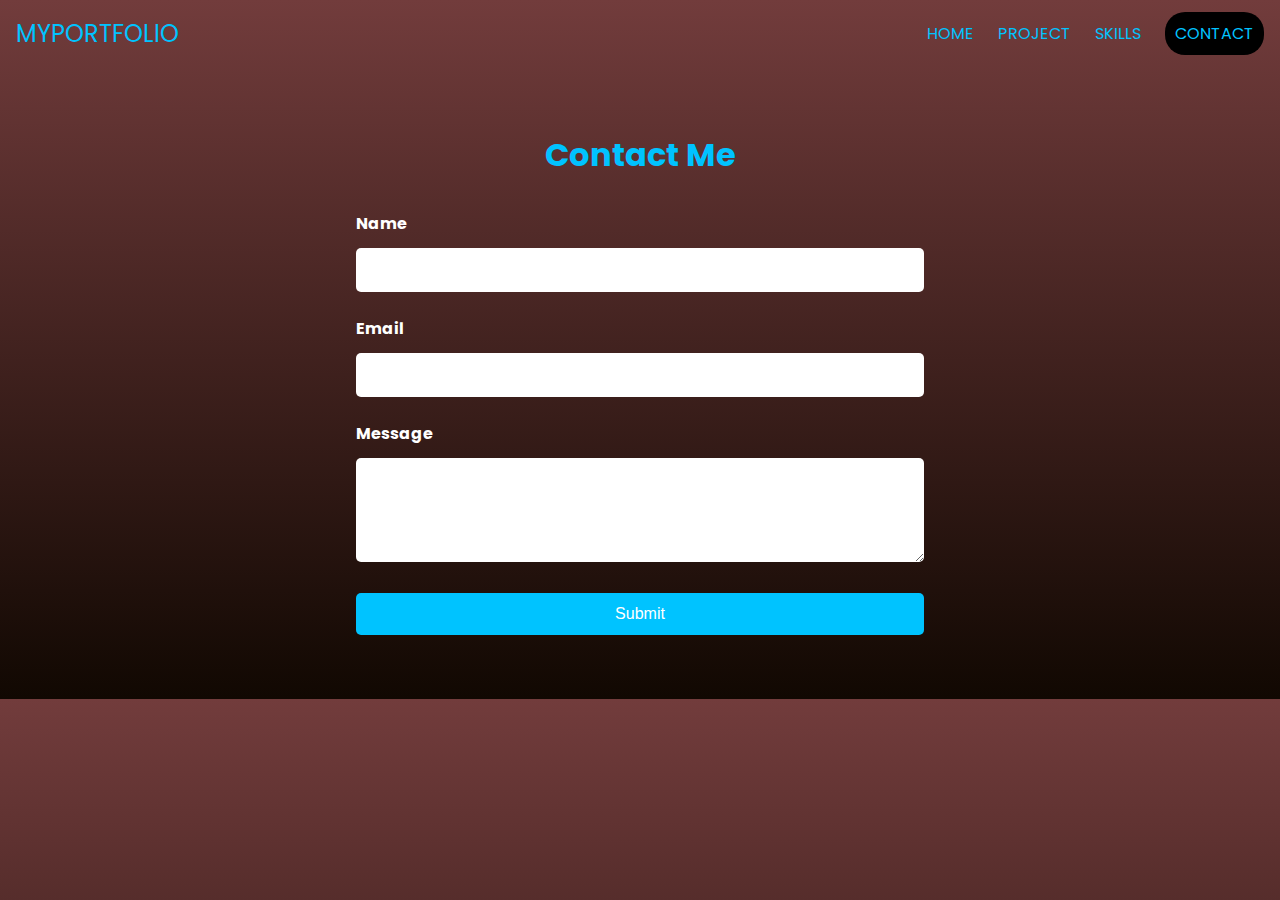
<file: Contact/index.html>
<!DOCTYPE html>
<html lang="en">

<head>
    <meta charset="UTF-8">
    <meta name="viewport" content="width=device-width, initial-scale=1.0">
    <title>Portfolio - Kyle Montefalco</title>
    <link rel="stylesheet" href="style.css">
</head>

<body>
    <header>
        <nav>
            <a href="../Home/index.html" class="logo">MYPORTFOLIO</a>
            <ul class="nav-links">
                <li><a href="../Home/index.html">HOME</a></li>
                <li><a href="../Projects/index.html">PROJECT</a></li>
                <li><a href="../Skills/index.html">SKILLS</a></li>
                <li><a class="active" href="#contact">CONTACT</a></li>
            </ul>
        </nav>
    </header>
    <section id="contact" class="contact-section">
        <div class="container">
            <h2>Contact Me</h2>
            <form action="mailto:renzledesma76@gmail.com" method="POST" enctype="text/plain">
                <div class="form-group">
                    <label for="name">Name</label>
                    <input type="text" id="name" name="name" required>
                </div>
                <div class="form-group">
                    <label for="email">Email</label>
                    <input type="email" id="email" name="email" required>
                </div>
                <div class="form-group">
                    <label for="message">Message</label>
                    <textarea id="message" name="message" rows="4" required></textarea>
                </div>
                <button type="submit">Submit</button>
            </form>
        </div>
    </section>

</body>

</html>
</file>
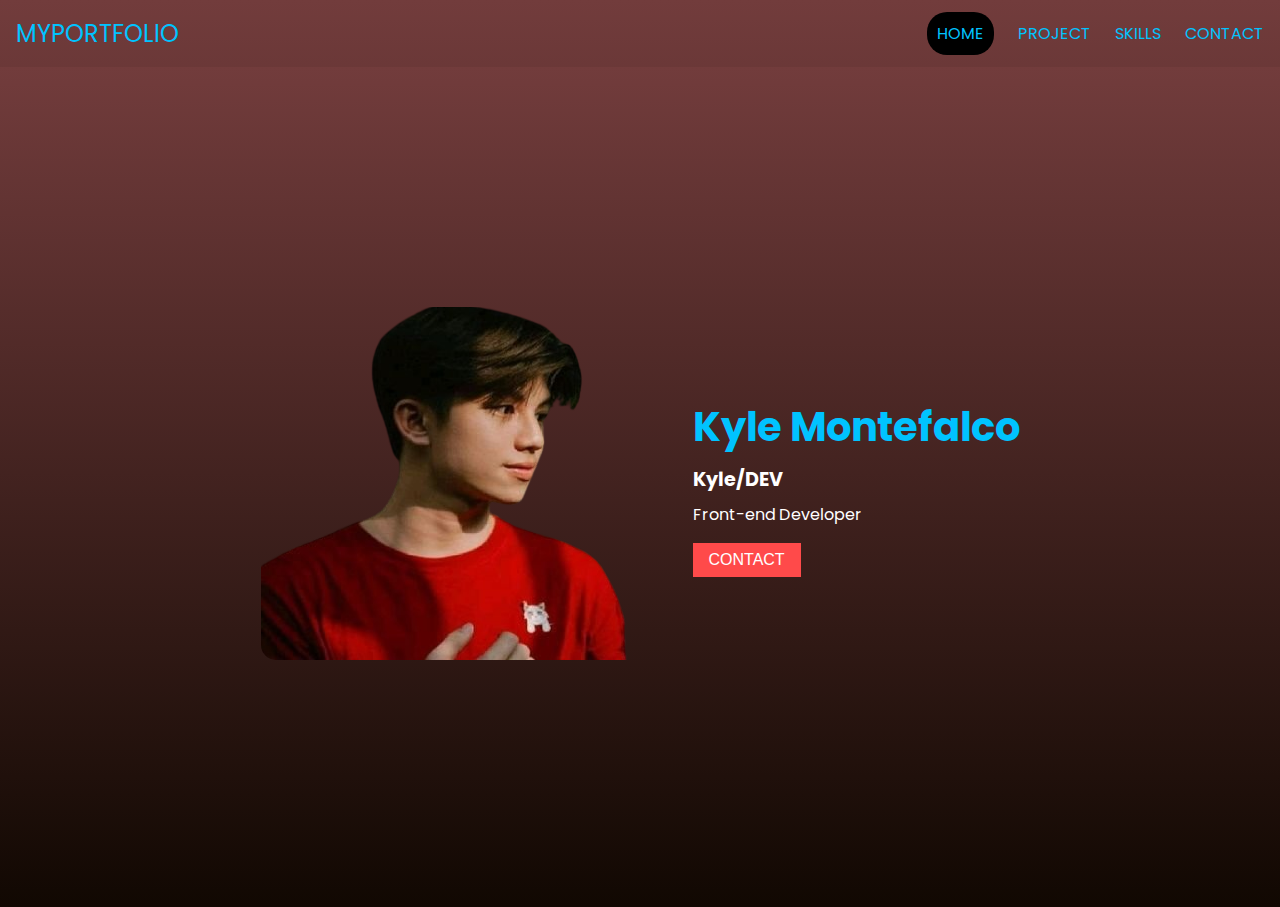
<file: Home/index.html>
<!DOCTYPE html>
<html lang="en">
<head>
    <meta charset="UTF-8">
    <meta name="viewport" content="width=device-width, initial-scale=1.0">
    <title>Portfolio - Kyle Montefalco</title>
    <link rel="stylesheet" href="style.css">
</head>
<body>
    <header>
        <nav>
            <a href="#" class="logo">MYPORTFOLIO</a>
            <ul class="nav-links">
                <li><a class="active" href="#home">HOME</a></li>
                <li><a href="../Projects/index.html">PROJECT</a></li>
                <li><a href="../Skills/index.html">SKILLS</a></li>
                <li><a href="../Contact/index.html">CONTACT</a></li>
            </ul>
        </nav>
    </header>
    <section class="hero">
        <div class="profile-image">
            <img src="../assets/profile.png" alt="Kyle Montefalco">
        </div>
        <div class="profile-info">
            <h1>Kyle Montefalco</h1>
            <h2>Kyle/DEV</h2>
            <p>Front-end Developer</p>
            <a href="../Contact/index.html"><button>CONTACT</button></a>
        </div>
    </section>
</body>
</html>
</file>
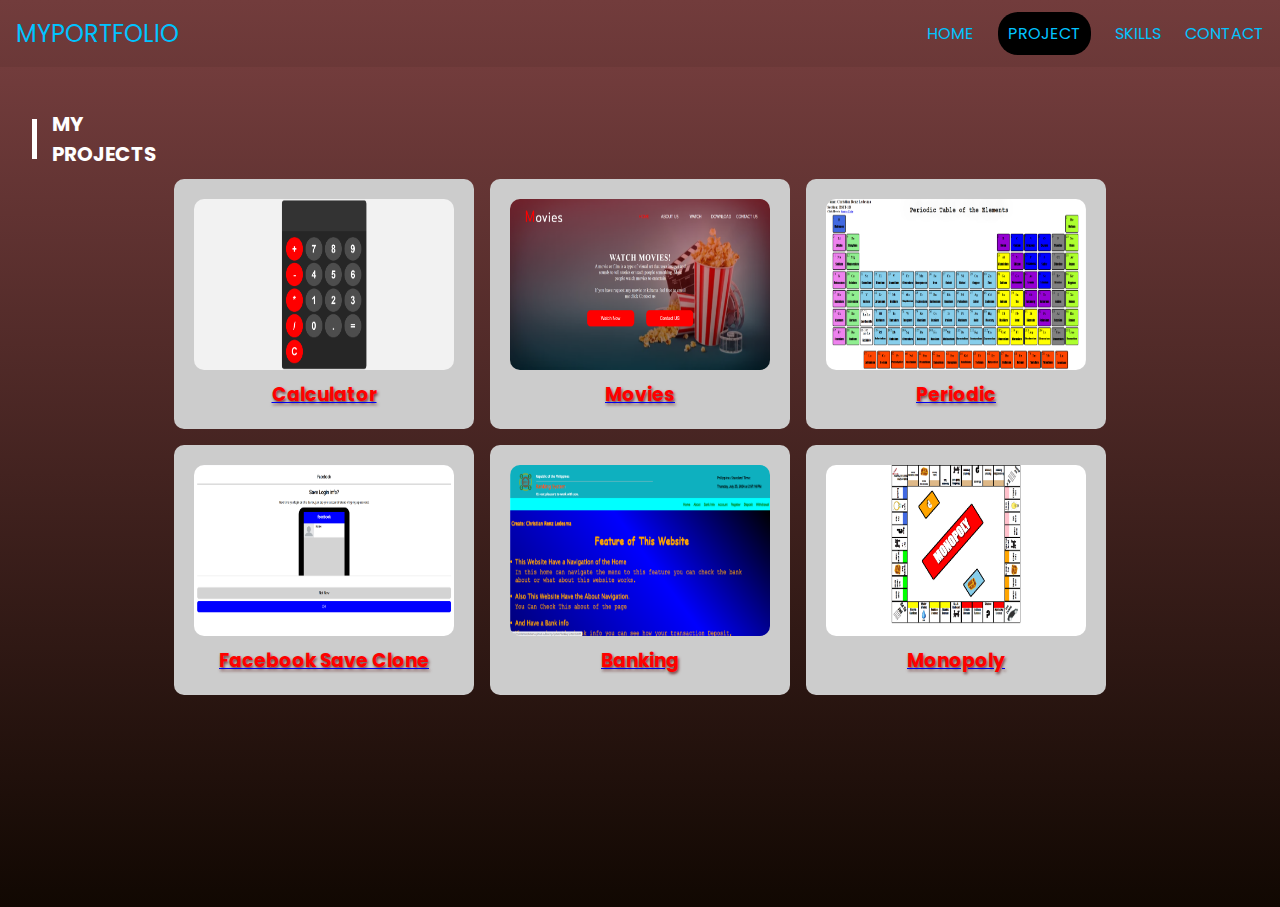
<file: Projects/index.html>
<!DOCTYPE html>
<html lang="en">

<head>
    <meta charset="UTF-8">
    <meta name="viewport" content="width=device-width, initial-scale=1.0">
    <title>Portfolio - Kyle Montefalco</title>
    <link rel="stylesheet" href="style.css">
</head>

<body>
    <header>
        <nav>
            <a href="../Home/index.html" class="logo">MYPORTFOLIO</a>
            <ul class="nav-links">
                <li><a href="../Home/index.html">HOME</a></li>
                <li><a class="active" href="#projects">PROJECT</a></li>
                <li><a href="../Skills/index.html">SKILLS</a></li>
                <li><a href="../Contact/index.html">CONTACT</a></li>
            </ul>
        </nav>
    </header>
    <section class="hero">
        <div class="title">
            <div class="style">
                <h1 class="projects">MY PROJECTS</h1>
            </div>
            <div class="project-flex">
                <a href="https://christianrenzledesma.github.io/Calculator/"><div class="project-item">
                    <img src="../assets/calc.png" alt="">
                    <div>
                        <h3 class="project-name">Calculator</h3>
                    </div>
                </div></a>
                <a href="https://christianrenzledesma.github.io/Movie-Site/"><div class="project-item">
                    <img src="../assets/movie.png" alt="">
                    <div>
                        <h3 class="project-name">Movies</h3>
                    </div>
                </div></a>
                <a href="https://christianrenzledesma.github.io/Periodic-table/Periodic.html"><div class="project-item">
                    <img src="../assets/periodic.png" alt="">
                    <div>
                        <h3 class="project-name">Periodic</h3>
                    </div>
                </div></a>
                <a href="https://christianrenzledesma.github.io/Facebook/facebook.html"><div class="project-item">
                    <img src="../assets/saveinfo.png" alt="">
                    <div>
                        <h3 class="project-name">Facebook Save Clone</h3>
                    </div>
                </div></a>
                <a href="https://christianrenzledesma.github.io/Banking-System/Banking%20System.html"><div class="project-item">
                    <img src="../assets/bank.png" alt="">
                    <div>
                        <h3 class="project-name">Banking</h3>
                    </div>
                </div></a>
                <a href="https://christianrenzledesma.github.io/Monopoly/"><div class="project-item">
                    <img src="../assets/mono.png" alt="">
                    <div>
                        <h3 class="project-name">Monopoly</h3>
                    </div>
                </div></a>
            </div>
    </section>
</body>

</html>
</file>
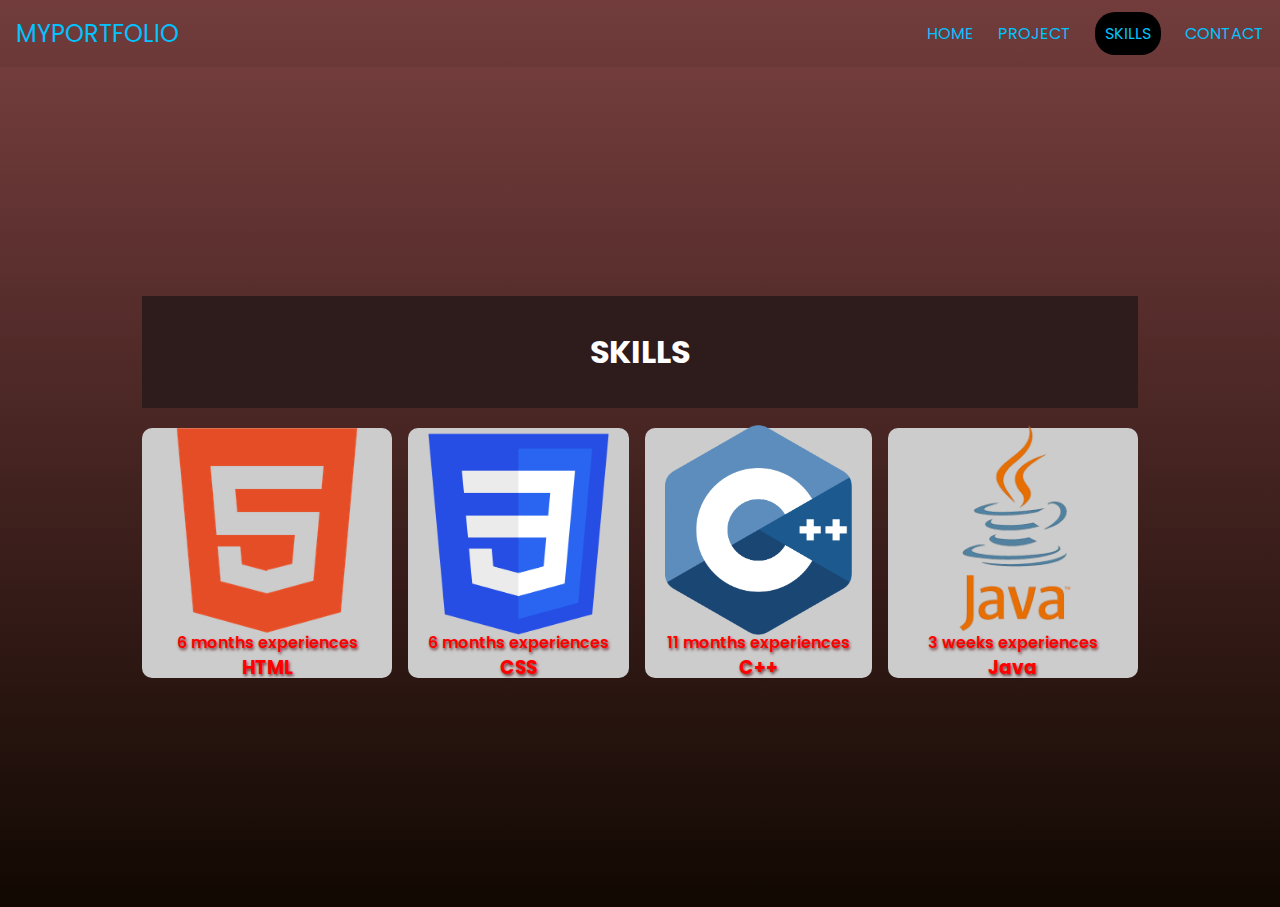
<file: Skills/index.html>
<!DOCTYPE html>
<html lang="en">

<head>
    <meta charset="UTF-8">
    <meta name="viewport" content="width=device-width, initial-scale=1.0">
    <title>Portfolio - Kyle Montefalco</title>
    <link rel="stylesheet" href="style.css">
</head>

<body>
    <header>
        <nav>
            <a href="../Home/index.html" class="logo">MYPORTFOLIO</a>
            <ul class="nav-links">
                <li><a href="../Home/index.html">HOME</a></li>
                <li><a href="../Projects/index.html">PROJECT</a></li>
                <li><a class="active" href="#skills">SKILLS</a></li>
                <li><a href="../Contact/index.html">CONTACT</a></li>
            </ul>
        </nav>
    </header>
    <section class="hero">
        <div class="title">
            <div class="style">
                <h1 class="skills">SKILLS</h1>
            </div>
            <div class="skill-flex">
                <div class="skill-item">
                    <img src="../assets/html.png" alt="">
                    <div>
                        <p class="paragraph-text">6 months experiences</p>
                        <h3 class="skill-name">HTML</h3>
                    </div>
                </div>
                <div class="skill-item">
                    <img src="../assets/css.png" alt="">
                    <div>
                        <p class="paragraph-text">6 months experiences</p>
                        <h3 class="skill-name">CSS</h3>
                    </div>
                </div>
                <div class="skill-item">
                    <img src="../assets/cpp.png" alt="">
                    <div>
                        <p class="paragraph-text">11 months experiences</p>
                        <h3 class="skill-name">C++</h3>
                    </div>
                </div>
                <div class="skill-item">
                    <img src="../assets/java.png" alt="">
                    <div>
                        <p class="paragraph-text">3 weeks experiences</p>
                        <h3 class="skill-name">Java</h3>
                    </div>
                </div>
            </div>
    </section>
</body>

</html>
</file>
<file: Contact/style.css>
@import url('https://fonts.googleapis.com/css2?family=Poppins:wght@100;200;300;400;500;600;700;800;900&display=swap');

* {
    margin: 0;
    padding: 0;
    box-sizing: border-box;
}

body {
    font-family: "Poppins", sans-serif;
    background: linear-gradient(to bottom, #723C3C, #110802);
    color: #fff;
}

header {
    padding: 1rem;
}

nav {
    display: flex;
    justify-content: space-between;
    align-items: center;
}

.logo {
    color: #00c3ff;
    font-size: 1.5rem;
    text-decoration: none;
}

.nav-links {
    list-style: none;
    display: flex;
}

.nav-links li {
    margin-left: 1.5rem;
}

.nav-links a {
    color: #00c3ff;
    text-decoration: none;
    transition: 0.3s;
}

.nav-links a:hover, .nav-links .active {
    background: black;
    border-radius: 20px;
    padding: 10px;
}

.hero {
    display: flex;
    align-items: center;
    justify-content: center;
    padding: 2rem;
    text-align: center;
    background: linear-gradient(to bottom, #723C3C, #110802);
    min-height: calc(100vh - 60px);
}

.contact-section {
    padding: 4rem 0;
}

.contact-section .container {
    max-width: 600px;
    margin: 0 auto;
    padding: 0 1rem;
}

.contact-section h2 {
    text-align: center;
    margin-bottom: 2rem;
    font-size: 2rem;
    color: #00c3ff;
}

.contact-section .form-group {
    margin-bottom: 1.5rem;
}

.contact-section label {
    display: block;
    margin-bottom: 0.5rem;
    font-weight: bold;
}

.contact-section input,
.contact-section textarea {
    width: 100%;
    padding: 0.75rem;
    border: none;
    border-radius: 5px;
    font-family: "Poppins", sans-serif;
    margin-top: 0.25rem;
}

.contact-section button {
    display: block;
    width: 100%;
    padding: 0.75rem;
    border: none;
    border-radius: 5px;
    background: #00c3ff;
    color: #fff;
    font-size: 1rem;
    cursor: pointer;
    transition: background 0.3s;
}

.contact-section button:hover {
    background: #009ec3;
}

@media (max-width: 768px) {
    .nav-links {
        display: none;
    }

    .hero {
        flex-direction: column;
    }

    .contact-section {
        padding: 2rem 0;
    }

    .contact-section .container {
        padding: 0 1rem;
    }
}
</file>
<file: Home/style.css>
@import url('https://fonts.googleapis.com/css2?family=Poppins:ital,wght@0,100;0,200;0,300;0,400;0,500;0,600;0,700;0,800;0,900;1,100;1,200;1,300;1,400;1,500;1,600;1,700;1,800;1,900&display=swap');
* {
    margin: 0;
    padding: 0;
    box-sizing: border-box;
}

body {
    font-family: "Poppins", sans-serif;
    background: linear-gradient(to bottom, #723C3C, #110802);
    color: #fff;
}

header {
    padding: 1rem;
}

nav {
    display: flex;
    justify-content: space-between;
    align-items: center;
}

.logo {
    color: #00c3ff;
    font-size: 1.5rem;
    text-decoration: none;
}

.nav-links {
    list-style: none;
    display: flex;
}

.nav-links li {
    margin-left: 1.5rem;
}

.nav-links a {
    color: #00c3ff;
    text-decoration: none;
    transition: .3s;
}

.nav-links a:hover{
    background: black;
    border-radius: 20px;
    padding: 10px;
}

.active {
    background: black;
    border-radius: 20px;
    padding: 10px;
}

.hero {
    display: flex;
    align-items: center;
    justify-content: center;
    padding: 2rem;
    text-align: center;
    background: linear-gradient(to bottom, #723C3C, #110802);
    min-height: calc(100vh - 60px); 
}

.profile-image img {
    border-radius: 15px;
    width: 400px;
    height: 353px;
}

.profile-info {
    margin-left: 2rem;
    text-align: left;
}

.profile-info h1 {
    font-size: 2.5rem;
    color: #00c3ff;
}

.profile-info h2 {
    font-size: 1.2rem;
    margin-top: 0.5rem;
}

.profile-info p {
    font-size: 1rem;
    margin-top: 0.5rem;
}

button {
    background-color: #ff4a4a;
    border: none;
    padding: 0.5rem 1rem;
    color: white;
    font-size: 1rem;
    cursor: pointer;
    margin-top: 1rem;
    transition: .3s ease-in-out;
}

button:hover {
    background-color: #723C3C;
}

@media (max-width: 768px) {
    .hero {
        flex-direction: column;
        text-align: center;
    }

    .profile-info {
        margin-left: 0;
        margin-top: 1rem;
    }

    .profile-image img {
        width: 200px;
        height: 235px;
    }

    .profile-info h1 {
        font-size: 1.8rem;
    }

    .profile-info h2 {
        font-size: 1rem;
    }

    .profile-info p {
        font-size: 0.9rem;
    }

    .nav-links{
        display: none;
    }
}
</file>
<file: Projects/style.css>
@import url('https://fonts.googleapis.com/css2?family=Poppins:wght@100;200;300;400;500;600;700;800;900&display=swap');

* {
    margin: 0;
    padding: 0;
    box-sizing: border-box;
}

body {
    font-family: "Poppins", sans-serif;
    background: linear-gradient(to bottom, #723C3C, #110802);
    color: #fff;
}

header {
    padding: 1rem;
}

nav {
    display: flex;
    justify-content: space-between;
    align-items: center;
}

.logo {
    color: #00c3ff;
    font-size: 1.5rem;
    text-decoration: none;
}

.nav-links {
    list-style: none;
    display: flex;
}

.nav-links li {
    margin-left: 1.5rem;
}

.nav-links a {
    color: #00c3ff;
    text-decoration: none;
    transition: 0.3s;
}

.nav-links a:hover, .nav-links .active {
    background: black;
    border-radius: 20px;
    padding: 10px;
}

.hero {
    padding: 2rem;
    text-align: center;
    background: linear-gradient(to bottom, #723C3C, #110802);
    min-height: calc(100vh - 60px);
}

.style{
    width: 5px;
    height: 40px;
    background: #fff;
}

.projects{
    top: -10px;
    position: relative;
}

.projects{
    font-size: 20px;
    margin: 20px;
}

.projects h2 {
    color: #00c3ff;
    margin-bottom: 1rem;
    position: relative;
    top: -20px;
}

.project-flex {
    display: flex;
    flex-wrap: wrap;
    justify-content: center;
    gap: 1rem;
    margin-top: 20px;
}

.project-item {
    background-color: #ccc;
    border-radius: 10px;
    padding: 20px;
    display: flex;
    flex-direction: column;
    justify-content: center;
    align-items: center;
    width: 300px;
    height: 250px;
}

.project-item img {
    width: 100%;
    height: 100%;
    border-radius: 10px;
}

.project-name {
    color: red;
    text-shadow: 1px 2px 3px #723C3C;
    margin-top: 10px;
}

@media (max-width: 768px) {
    .hero {
        flex-direction: column;
    }


    .nav-links {
        display: none;
    }

    .projects h2 {
        font-size: 1.5rem;
    }

    .project-item {
        width: 80%;
        height: auto;
        padding: 10px;
    }
}
</file>
<file: Skills/style.css>
@import url('https://fonts.googleapis.com/css2?family=Poppins:wght@100;200;300;400;500;600;700;800;900&display=swap');

* {
    margin: 0;
    padding: 0;
    box-sizing: border-box;
}

body {
    font-family: "Poppins", sans-serif;
    background: linear-gradient(to bottom, #723C3C, #110802);
    color: #fff;
}

header {
    padding: 1rem;
}

nav {
    display: flex;
    justify-content: space-between;
    align-items: center;
}

.logo {
    color: #00c3ff;
    font-size: 1.5rem;
    text-decoration: none;
}

.nav-links {
    list-style: none;
    display: flex;
}

.nav-links li {
    margin-left: 1.5rem;
}

.nav-links a {
    color: #00c3ff;
    text-decoration: none;
    transition: 0.3s;
}

.nav-links a:hover, .nav-links .active {
    background: black;
    border-radius: 20px;
    padding: 10px;
}

.hero {
    display: flex;
    align-items: center;
    justify-content: center;
    padding: 2rem;
    text-align: center;
    background: linear-gradient(to bottom, #723C3C, #110802);
    min-height: calc(100vh - 60px);
}

.skills {
    padding: 2rem;
    background-color: #2e1b1c;
    text-align: center;
}

.projects h2 {
    color: #00c3ff;
    margin-bottom: 1rem;
    position: relative;
    top: -20px;
}

.skill-flex {
    display: flex;
    flex-wrap: wrap;
    justify-content: center;
    gap: 1rem;
    margin-top: 20px;
}

.skill-item {
    background-color: #ccc;
    border-radius: 10px;
    padding: 20px;
    display: flex;
    flex-direction: column;
    justify-content: center;
    align-items: center;
    width: 250;
    height: 250px;
}

.skill-item img {
    width: 100%;
    height: 100%;
    border-radius: 10px;
}

.skill-name {
    color: red;
    text-shadow: 1px 2px 3px #723C3C;
    margin-top: 10px;
}

.paragraph-text {
    color: red;
    text-shadow: 1px 2px 3px #723C3C;
    margin-top: -5px;
    font-weight: 600;
    margin-bottom: -12px;
}

@media (max-width: 768px) {
    .hero {
        flex-direction: column;
    }

    .nav-links {
        display: none;
    }
}
</file>
